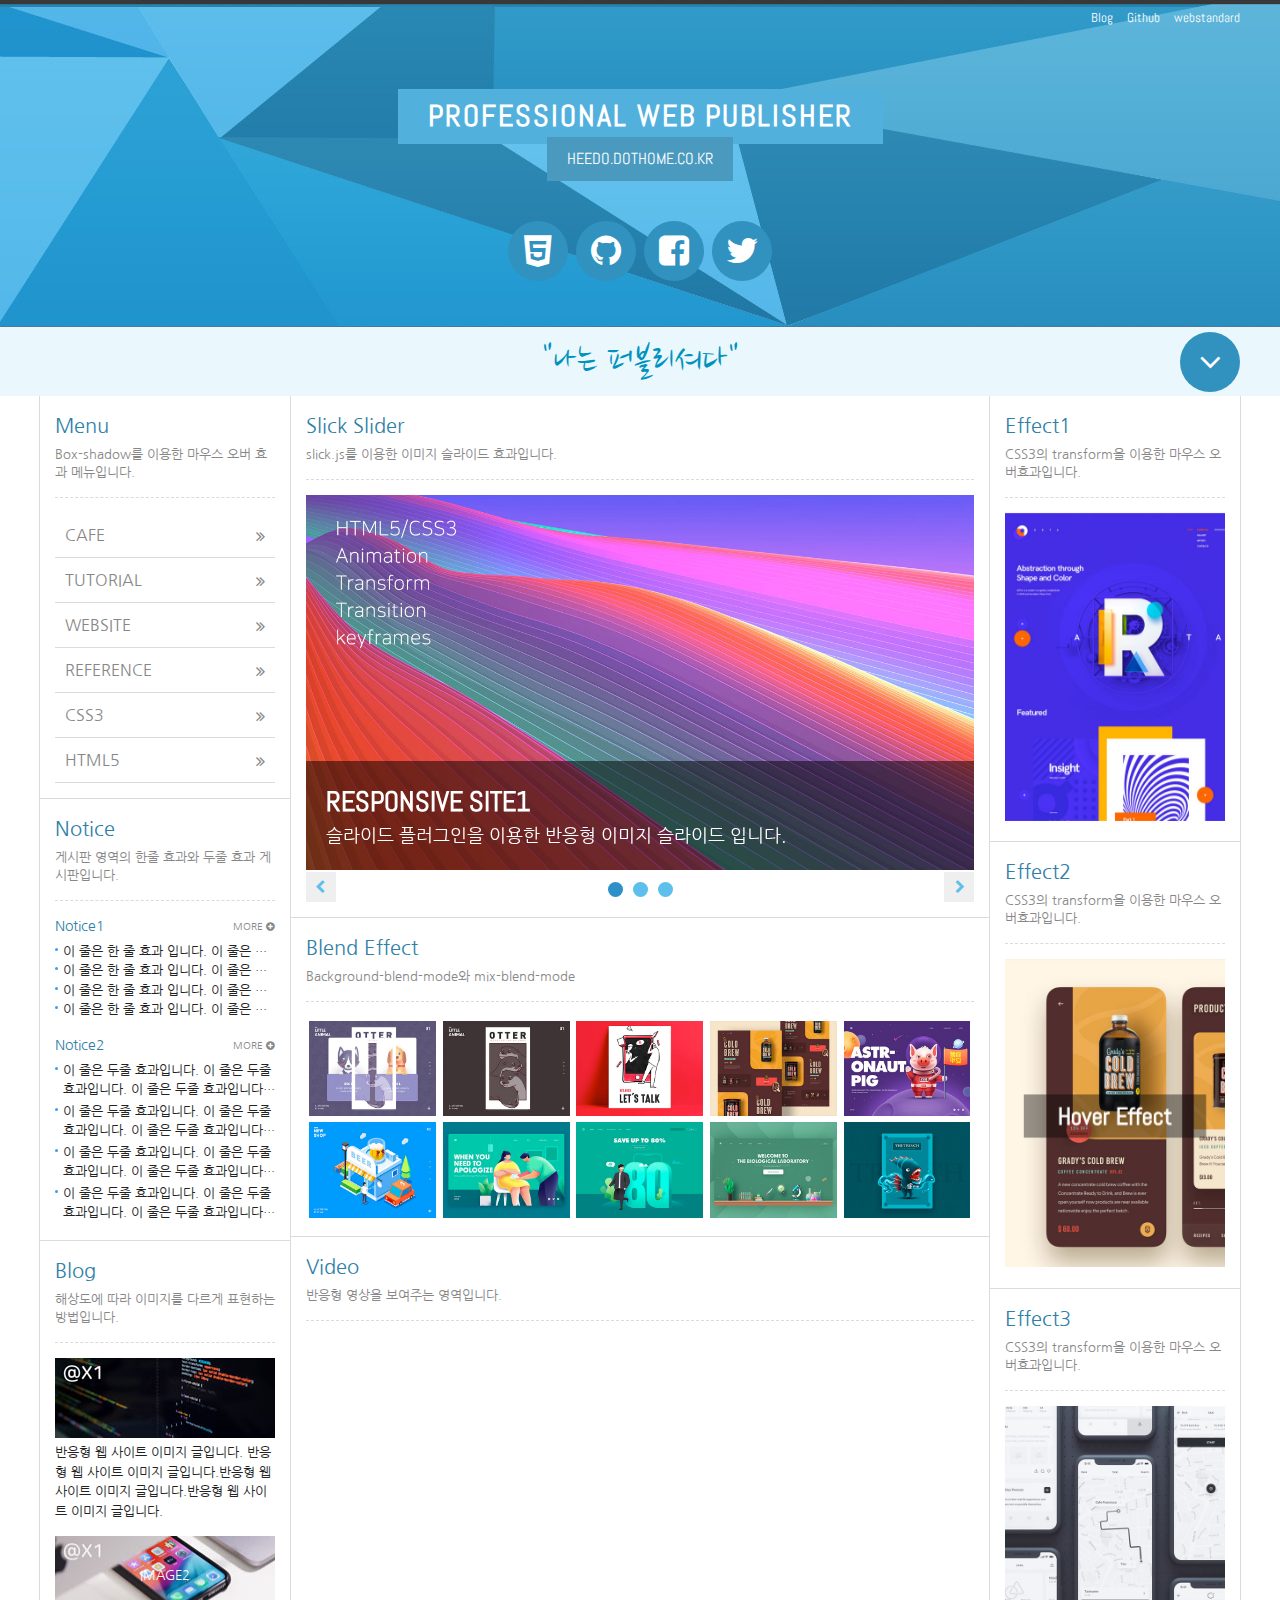
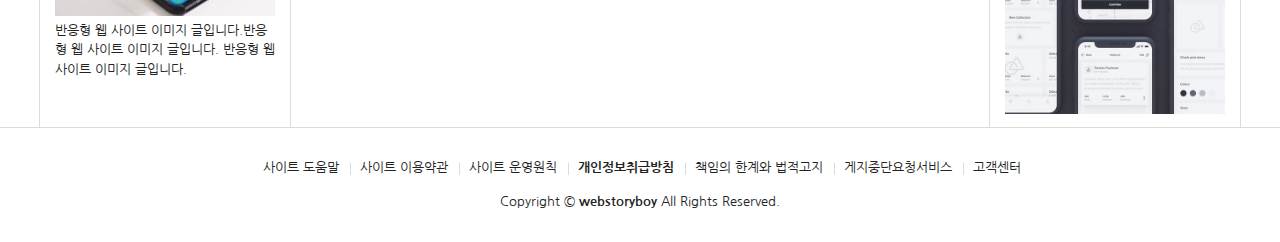
<file: html5/index.html>
<!DOCTYPE html>
<html lang="ko">
<head>
    <meta charset="UTF-8">
    <meta name="viewport" content="user-scalable=no, initial-scale=1.0, maximum-scale=1.0, minimum-scale=1.0, width=device-width">
    <meta name="author" content="heedo">
    <meta name="description" content="반응형 사이트">
    <meta name="keywords" content="반응형사이트, 웹퍼블리셔, 웹접근성, HTML5, heedo, webs">
    <title>반응형 사이트 만들기 : 문서 셋팅</title>

    <!-- style -->
    <link rel="stylesheet" href="css/reset.css">
    <link rel="stylesheet" href="css/style.css">
    <link rel="stylesheet" href="css/font-awesome.css">
    <link rel="stylesheet" href="css/slick.css">
    <link rel="stylesheet" href="css/lightgallery.css"> 

	<!-- Facebook meta tags -->
    <meta property="og:type" content="article" />
    <meta property="og:title" content="반응형 사이트 만들기(title)" />
    <meta property="og:url" content="http://heedo.dothome.co.kr/responsive/html5/index.html" />
    <meta property="og:image" content="http://heedo.dothome.co.kr/assets/ico/icon.png" />
    <meta property="og:site_name" content="반응형 사이트 만들기(site_name)" />
    <meta property="og:description" content="반응형 사이트 따라하기(description)" />

    <!-- twitter meta tags -->
    <meta name="twitter:card" content="summary_large_image" />
    <meta name="twitter:site" content="@heedo" />
    <meta name="twitter:title" content="반응형 사이트 만들기(title)" />
    <meta name="twitter:description" content="반응형 사이트 만들기(description)." />
    <meta property="twitter:image" content="http://heedo.dothome.co.kr/assets/ico/icon.png" />

    <!-- 파비콘 -->
    <link rel="shortcut icon" href="icon/favicon.ico">
    <link rel="apple-touch-icon-precomposed" href="icon/favicon-152.png">
    <link rel="icon" href="path/to/favicon.png">
    <link rel="icon" href="icon/favicon-16.png" sizes="16x16"> 
    <link rel="icon" href="icon/favicon-32.png" sizes="32x32"> 
    <link rel="icon" href="icon/favicon-48.png" sizes="48x48"> 
    <link rel="icon" href="icon/favicon-64.png" sizes="64x64"> 
    <link rel="icon" href="icon/favicon-128.png" sizes="128x128">
    <!-- 웹 폰트  실무에선 4개 설치 불가능 크기가큼 --> 
    <link href="https://fonts.googleapis.com/css?family=Nanum+Gothic" rel="stylesheet">
    <link href="https://fonts.googleapis.com/css?family=Nanum+Brush+Script" rel="stylesheet">
    <link href="https://fonts.googleapis.com/css?family=Abel" rel="stylesheet">
 

	<!-- HTLM5shiv ie6~8 -->
    <!--[if lt IE 9]> 
        <script src="js/html5shiv.min.js"></script>
        <script type="text/javascript">
            alert("현재 당신이 보는 브라우저는 지원하지 않습니다. 최신 브라우저로 업데이트해주세요!");
        </script>
    <![endif]-->

</head>
<body>
	<header id="header">
		<div class="container">
			<div class="row">
				<div class="header">
					<div class="header_menu">
						<a href="#">Blog</a>
						<a href="#">Github</a>
						<a href="#">webstandard</a>
					</div>
					<!--// header_menu -->
					<div class="header_tit">
						<h1>PROFESSIONAL WEB PUBLISHER</h1><br>
						<a href="http://heedo.dothome.co.kr/web/index.html">heedo.dothome.co.kr</a>
					</div>
					<!--// header_tit -->
					<div class="header_icon">
						<ul>
							<li><a href="#"><i class="fa fa-html5" aria-hidden="true"></i><span>HTML5</span></a></li>
							<li><a href="#"><i class="fa fa-github" aria-hidden="true"></i><span>Github</span></a></li>
							<li><a href="#" class="facebook"><i class="fa fa-facebook-square" aria-hidden="true"></i><span>Facebook</span></a></li>
							<li><a href="#" class="twitter"><i class="fa fa-twitter" aria-hidden="true"></i><span>Twitter</span></a></li>
						</ul>
					</div>
					<!--// header_icon -->

					<!--
						https://developers.facebook.com/tools/debug/
						https://cards-dev.twitter.com/validator
					-->
				</div>
			</div>
		</div>
	</header>
	<!-- //header -->
	
	<nav id ="nav">
		<div class="container">
			<div class="row">
				<div class="nav">
					<h2 class="ir_su">반응형 사이트 전체 메뉴</h2>
					<div>
						<h3>HTML Reference</h3>
			            <ol>
			                <li><a href="#">HTML 태그(Tag)</a></li>
			                <li><a href="#">블록 요소/인라인 요소</a></li>
			                <li><a href="#">DTD 선언</a></li>
			                <li><a href="#">언어 속성 설정</a></li>
			                <li><a href="#">HTML &lt;title&gt;</a></li>
			                <li><a href="#">HTML &lt;meta&gt;</a></li>
			                <li><a href="#">특수문자</a></li>
			                <li><a href="#">하이퍼 링크</a></li>
			                <li><a href="#">HTML &lt;style&gt;</a></li>
			                <li><a href="#">HTML &lt;html&gt;</a></li>
			                <li><a href="#">HTML &lt;head&gt;</a></li>
			                <li><a href="#">HTML &lt;div&gt;</a></li>
			                <li><a href="#">HTML &lt;colgroup&gt;</a></li>
			                <li><a href="#">HTML &lt;caption&gt;</a></li>
			            </ol>
			        </div>
			        <div>
			            <h3>CSS Reference</h3>
			            <ol>
			                <li><a href="#">CSS 선택자</a></li>
			                <li><a href="#">CSS 단위</a></li>
			                <li><a href="#">CSS 색상</a></li>
			                <li><a href="#">CSS 선언 방법</a></li>
			                <li><a href="#">상대주소와 절대주소</a></li>
			                <li><a href="#">CSS float</a></li>
			                <li><a href="#">이미지 표현 방법</a></li>
			                <li><a href="#">이미지 스프라이트</a></li>
			                <li><a href="#">IR 효과</a></li>
			                <li><a href="#">이미지 최적화</a></li>
			                <li><a href="#">background-color</a></li>
			                <li><a href="#">border-style</a></li>
			                <li><a href="#">font-size</a></li>
			                <li><a href="#">text-align</a></li>
			            </ol>
			        </div>
			        <div>
			            <h3>Responsive</h3>
			            <ol>
			                <li><a href="#">반응형사이트</a></li>
			                <li><a href="#">미디어쿼리</a></li>
			                <li><a href="#">CSS3</a></li>
			                <li><a href="#">웹 접근성 연구소</a></li>
			                <li><a href="#">네이버 널리</a></li>
			                <li><a href="#">다음 다룸</a></li>
			                <li><a href="#">Webstandard</a></li>
			            </ol>
			        </div>
				</div>
			</div>
		</div>
	</nav>
	<!-- //nav -->
	<article id ="title">
		<div class="container">
			<div class="title">
				<h2>"나는 퍼블리셔다"</h2>
				<a href="#" class="btn">
					<i class="fa fa-angle-down" aria-hidden="true"></i>
					<span class="ir_su">전체메뉴 보기</span>
				</a>
			</div>
		</div>
	</article>
	<!-- //title -->
	<main>
		<section id="contents">
			<div class="container">	
				<h2 class="ir_su">반응형 사이트 컨텐츠</h2>
				<section id = "cont_left">
					<h3 class="ir_su">반응형 사이트 왼쪽 컨텐츠</h3>
					<article class="column col1">
						<h4 class="col_tit">Menu</h4>
						<p class="col_desc">Box-shadow를 이용한 마우스 오버 효과 메뉴입니다.</p>
						<!--메뉴-->
						<div class="menu">
							<ul>
								<li><a href="#">Cafe <i class="fa fa-angle-double-right" aria-hidden="true"></i></a></li>
								<li><a href="#">Tutorial <i class="fa fa-angle-double-right" aria-hidden="true"></i></a></li>
								<li><a href="#">WebSite <i class="fa fa-angle-double-right" aria-hidden="true"></i></a></li>
								<li><a href="#">Reference <i class="fa fa-angle-double-right" aria-hidden="true"></i></a></li>
								<li><a href="#">CSS3 <i class="fa fa-angle-double-right" aria-hidden="true"></i></a></li>
								<li><a href="#">HTML5 <i class="fa fa-angle-double-right" aria-hidden="true"></i></a></li>
							</ul>

						</div>

						<!--//메뉴 -->
					</article>
                    <!-- //col1 -->
                    <article class="column col2">
                        <h4 class="col_tit">Notice</h4>
						<p class="col_desc">게시판 영역의 한줄 효과와 두줄 효과 게시판입니다.</p>
						<!-- 게시판-->
							<div class="notice1">
								<h5>Notice1</h5>
								<ul>
									<li><a href="#">이 줄은 한 줄 효과 입니다. 이 줄은 한 줄 효과 입니다.</a></li>
									<li><a href="#">이 줄은 한 줄 효과 입니다. 이 줄은 한 줄 효과 입니다.</a></li>
									<li><a href="#">이 줄은 한 줄 효과 입니다. 이 줄은 한 줄 효과 입니다.</a></li>
									<li><a href="#">이 줄은 한 줄 효과 입니다. 이 줄은 한 줄 효과 입니다.</a></li>
								</ul>
								<a href="#" class="more" title="더 보기">More <i class="fa fa-plus-circle" aria-hidden="true"></i></a>
							</div>
							     
                        <!--//게시판-->
                        <!-- 게시판2 -->
						      <div class="notice2 mt15">
							     <h5>Notice2</h5>
							     <ul>
								        <li><a href="#">이 줄은 두줄 효과입니다. 이 줄은 두줄 효과입니다. 이 줄은 두줄 효과입니다. 이 줄은 두줄 효과입니다. 이 줄은 한줄 효과입니다. 이 줄은 한줄 효과입니다. 이 줄은 한줄 효과입니다. 이 줄은 한줄 효과입니다.</a></li>
								        <li><a href="#">이 줄은 두줄 효과입니다. 이 줄은 두줄 효과입니다. 이 줄은 두줄 효과입니다. 이 줄은 두줄 효과입니다. 이 줄은 한줄 효과입니다. 이 줄은 한줄 효과입니다. 이 줄은 한줄 효과입니다. 이 줄은 한줄 효과입니다.</a></li>
								        <li><a href="#">이 줄은 두줄 효과입니다. 이 줄은 두줄 효과입니다. 이 줄은 두줄 효과입니다. 이 줄은 두줄 효과입니다. 이 줄은 한줄 효과입니다. 이 줄은 한줄 효과입니다. 이 줄은 한줄 효과입니다. 이 줄은 한줄 효과입니다.</a></li>
								        <li><a href="#">이 줄은 두줄 효과입니다. 이 줄은 두줄 효과입니다. 이 줄은 두줄 효과입니다. 이 줄은 두줄 효과입니다. 이 줄은 한줄 효과입니다. 이 줄은 한줄 효과입니다. 이 줄은 한줄 효과입니다. 이 줄은 한줄 효과입니다.</a></li>
							     </ul>
							     <a href="#" class="more" title="더 보기">More <i class="fa fa-plus-circle" aria-hidden="true"></i></a>
						      </div>
						<!--//게시판2 -->
                    </article>
                    <!--// col2 -->
                    <article class="column col3">
                        <h4 class="col_tit">Blog</h4>
						<p class="col_desc">해상도에 따라 이미지를 다르게 표현하는 방법입니다.</p>
						<!--blog1  -->
                             <div class="blog1"> 
                                <h5 class="ir_su">image1</h5>
                                <figure> <!-- 이미지를 쓸떄 figure 태그 사용-->
                                       <!-- <img src="img/blog1_@1.jpg" class="img-normal" alt="normal image">
                                       <img src="img/blog1_@2.jpg" class="img-retina" alt="retina image" width="100%"> -->
                                       <img src="img/blog3_@1.jpg" srcset="img/blog3_@1.jpg 1x, img/blog3_@2.jpg 2x, img/blog3_@3.jpg 3x," alt="이미지">
                                       <figcaption>반응형 웹 사이트 이미지 글입니다. 반응형 웹 사이트 이미지 글입니다.반응형 웹 사이트 이미지 글입니다.반응형 웹 사이트 이미지 글입니다.</figcaption>  <!-- 이미지 설명할때 -->
                                </figure>  
                             </div>
    

                        <!--// blog1-->
                        <!--blog2  -->
                             <div class="blog2 mt15"> 
                                    <div class="img-retina"> <!-- 이미지를 쓸떄 figure 태그 사용-->
                                        <h5>image2</h5>
                                    </div>
                                    <p>반응형 웹 사이트 이미지 글입니다.반응형 웹 사이트 이미지 글입니다. 반응형 웹 사이트 이미지 글입니다.</p>
                             </div>
                        <!--// blog2-->
                    </article>
                    <!-- //col3 -->
                </section>
                <!-- //cont_left -->
                <section id="cont_center">
                    <h3 class="ir_su">반응형 사이트 가운데 컨텐츠</h3>
                    <article class="column col4">
                        <h4 class="col_tit">Slick Slider</h4>
						<p class="col_desc">slick.js를 이용한 이미지 슬라이드 효과입니다.</p>
						<!-- 이미지 슬라이드  -->
                        <div class="slider">    
                                <div>
                                    <figure>
                                        <img src="img/slider001.jpg" alt="이미지1">
                                        <figcaption><em>Responsive Site1</em><span>슬라이드 플러그인을 이용한 반응형 이미지 슬라이드 입니다.</span></figcaption>
                                    </figure>
                                </div>
                                <div><figure>
                                        <img src="img/slider001.jpg" alt="이미지2">
                                        <figcaption><em>Responsive Site2</em><span>슬라이드 플러그인을 이용한 반응형 이미지 슬라이드 입니다.</span></figcaption>
                                    </figure>
                                </div>
                                <div><figure>
                                        <img src="img/slider001.jpg" alt="이미지3">
                                        <figcaption><em>Responsive Site3</em><span>슬라이드 플러그인을 이용한 반응형 이미지 슬라이드 입니다.</span></figcaption>
                                    </figure>
                                </div>
                        </div>
                        <!-- //이미지 슬라이드-->
                    </article>
                    <!-- //col4 -->

                    <article class="column col5">
                        <h4 class="col_tit">Blend Effect</h4>
						<p class="col_desc">Background-blend-mode와 mix-blend-mode</p>
						<!-- lightbox -->
                        <div class="lightbox square clearfix">
                            <a href="img/light01_s.jpg"><img src="img/light01.jpg" alt="이미지"><em>blur</em></a>
                            <a href="img/light02_s.jpg"><img src="img/light02.jpg" alt="이미지"><em>brightness</em></a>
                            <a href="img/light03_s.jpg"><img src="img/light03.jpg" alt="이미지"><em>contrast</em></a>
                            <a href="img/light04_s.jpg"><img src="img/light04.jpg" alt="이미지"><em>graysclae</em></a>
                            <a href="img/light05_s.jpg"><img src="img/light05.jpg" alt="이미지"><em>hur-tate</em></a>
                            <a href="img/light06_s.jpg"><img src="img/light06.jpg" alt="이미지"><em>invert</em></a>
                            <a href="img/light07_s.jpg"><img src="img/light07.jpg" alt="이미지"><em>opacity</em></a>
                            <a href="img/light08_s.jpg"><img src="img/light08.jpg" alt="이미지"><em>saturate</em></a>
                            <a href="img/light09_s.jpg"><img src="img/light09.jpg" alt="이미지"><em>sepia</em></a>
                            <a href="img/light10_s.jpg"><img src="img/light10.jpg" alt="이미지"><em>Mix</em></a>
                        </div>

                        <!-- //lightbox-->
                    </article>
                    <!-- //col5 -->
                    
                    <article class="column col6">
                        <h4 class="col_tit">Video</h4>
						<p class="col_desc">반응형 영상을 보여주는 영역입니다.</p>
						<!-- video  -->
							<!-- <video autoplay="autoplay" controls="controls" loop="loop">
								<source src="img/video.mp4" type="video/mp4">
							</video> -->
						<div class="video">
							<iframe src="https://www.youtube.com/embed/igNVdlXhKcI" frameborder="0" allow="accelerometer; autoplay; encrypted-media; gyroscope; picture-in-picture" allowfullscreen></iframe>
						</div>
						<!--//video -->
                    </article>
                    <!-- //col6 -->
                </section>
                <!-- //cont_center -->
                <section id="cont_right">
                    <h3 class="ir_su">반응형 사이트 오른쪽 컨텐츠</h3>
                    <article class="column col7">
                        <h4 class="col_tit">Effect1</h4>
						<p class="col_desc">CSS3의 transform을 이용한 마우스 오버효과입니다.</p>
						<!-- side1 -->
						<div class="side1">
                            <figure class="front">
                                <img src="img/side1.jpg" alt="이미지2">
                            </figure>
                            <div class="back">
                            	<i class="fa fa-heart" aria-hidden="true"></i>
                            </div>
                        </div>
                        <!-- side1//-->
                    </article>
                    <!-- //col7 -->
                    
                    <article class="column col8">
                        <h4 class="col_tit">Effect2</h4>
						<p class="col_desc">CSS3의 transform을 이용한 마우스 오버효과입니다.</p>
						<!-- side2 -->
						<div class="side2">
                            <figure class="front">
                                <img src="img/side4.jpg" alt="이미지2">
                                <figcaption>
                                	Hover Effect
                                </figcaption>
                            </figure>
                            <figure class="back">
                                <img src="img/side2.jpg" alt="이미지2">
                                <figcaption>
                                	Hover Effect
                                </figcaption>
                            </figure>
                        </div>
                        <!-- side2//-->
                    </article>
                    <!-- //col8 -->
                    
                    <article class="column col9">
                        <h4 class="col_tit">Effect3</h4>
						<p class="col_desc">CSS3의 transform을 이용한 마우스 오버효과입니다.</p>
						<!-- side3 -->
						<div class="side3">
                            <figure>
                                <img src="img/side3.jpg" alt="이미지2">
                                <figcaption>
                                	<h3>Hover<em>Effect</em></h3>
                                </figcaption>
                            </figure>
                        </div>
                        <!-- side3//-->
                    </article>
                    <!-- //col9 -->
                </section>
                <!-- //cont_right -->
            </div>
        </section>
		<!-- //contents -->
	</main>

	<footer id="footer">
		<div class="container">
			<div class="row">
				<div class="footer">
					<ul>
						<li><a href="#">사이트 도움말</a></li>
						<li><a href="#">사이트 이용약관</a></li>
						<li><a href="#">사이트 운영원칙</a></li>
						<li><a href="#"><strong>개인정보취급방침</a></strong></li>
						<li><a href="#">책임의 한계와 법적고지</a></li>
						<li><a href="#">게지중단요청서비스</a></li>
						<li><a href="#">고객센터</a></li>
					</ul>
					<address>
                        Copyright ©
                        <a href="http://webstoryboy.co.kr"><strong>webstoryboy</strong></a>
                        All Rights Reserved.
                    </address>
				</div>
			</div>
		</div>
	<!-- //footer -->
	</footer>
	<!-- JavaScript Libraries -->
    <script src="js/jquery.min_1.12.4.js"></script>
    <script src="js/modernizr-custom.js"></script>
    <script src="js/slick.min.js"></script>
    <script src="js/lightgallery.min.js"></script>
    <script>
    	//http://www.facebook.com/sharer.php?u={페이지 제목}&t={페이지링크}
        //http://twitter.com/intent/tweet?text={페이지 제목}&url={페이지링크}
        //https://share.naver.com/web/shareView.nhn?url={페이지링크}&title={페이지 제목}
        //https://plus.google.com/share?url={페이지링크}&t={페이지 제목}
        $(".facebook").click(function(e){
            e.preventDefault();
            window.open('https://www.facebook.com/sharer/sharer.php?u=' +encodeURIComponent(document.URL)+'&t='+encodeURIComponent(document.title), 'facebooksharedialog', 'menubar=no, toolbar=no, resizable=yes, scrollbars=yes, height=300, width=600'); 
        });
        $(".twitter").click(function(e){
            e.preventDefault();
            window.open('https://twitter.com/intent/tweet?text=[%EA%B3%B5%EC%9C%A0]%20' +encodeURIComponent(document.URL)+'%20-%20'+encodeURIComponent(document.title), 'twittersharedialog', 'menubar=no, toolbar=no, resizable=yes, scrollbars=yes, height=300, width=600');
        });

    	//접기/펼치기
    	$(".btn").click(function(e){
    		e.preventDefault();
    		$(".nav").slideToggle();
    		$(".btn").toggleClass("open");

    		if( $(".btn").hasClass("open") ){
    			//open이 있을때
    			$(".btn").find("i").attr("class","fa fa-angle-up");

    		} else {
    			//open이 없을때
    			$(".btn").find("i").attr("class","fa fa-angle-down");
    		}
    	});

    	$(window).resize(function(){
    		var wWidth = $(window).width();
    			if(wWidth < 600){
    				$(".nav").removeAttr("style");
    			}
    	});

        //라이트박스
        $(".lightbox").lightGallery({
            autoplay: true,
            pause: 3000,
            progressBar: true
        }); 

        //이미지 슬라이더 1속성 설정, 2반응형 설정 slick.js의 장점
        $(".slider").slick({
            dots: true,
            autoplay: true,
            autoplaySpeed: 3000,
            arrows: true,
            responsive: [
                {
                    breakpoint: 768,
                    settings: {
                        autoplay: false,
                    }
                }
            ]
        });
        //sns 공유하기
        $(".facebook").click(function(e){
            e.preventDefault();
            window.open('https://www.facebook.com/sharer/sharer.php?u=' +encodeURIComponent(document.URL)+'&t='+encodeURIComponent(document.title), 'facebooksharedialog', 'menubar=no, toolbar=no, resizable=yes, scrollbars=yes, height=300, width=600'); 
        });
        $(".twitter").click(function(e){
            e.preventDefault();
            window.open('https://twitter.com/intent/tweet?text=[%EA%B3%B5%EC%9C%A0]%20' +encodeURIComponent(document.URL)+'%20-%20'+encodeURIComponent(document.title), 'twittersharedialog', 'menubar=no, toolbar=no, resizable=yes, scrollbars=yes, height=300, width=600');
        });
    </script>
</body>
</html>
</file>
<file: html5/css/style.css>
/* 레이아웃 */
body {background: url(../img/header_bg.jpg) repeat-x center top;}
#header {  }
#nav {background-color: #f6fdff;}
#title {background-color: #eaf7fd;}
#contents .container {border-right: 1px solid #dbdbdb; border-left: 1px solid #dbdbdb;}
#cont_left {float: left; width: 250px;}
#cont_center {
    overflow: hidden; 
    margin-right: 250px; 
    min-height: 1300px; 
    border-right: 1px solid #dbdbdb;
    border-left: 1px solid #dbdbdb;
} 
	/* margin top:10px 을 쓰니까 right과 left에 center가 침범. 따라서 margin-right:250px를 줌,
	위에 float left를 주었는데 center에 overflow hidden을 주면 영역이 잡힐 거 같아서 줌*/
#cont_right {position: absolute; right: 0; top: 0; width: 250px; }
#footer {border-top: 1px solid #dbdbdb;}


/* 컨테이너 가운데로 와주게 박스설정해주는것*/
.container {position: relative; width: 1200px; margin: 0 auto;/* background: rgba(0,0,0,0.3) */}

/* 헤더 */
.header {height: 327px;}
.header .header_menu {text-align: right;}
.header .header_menu a {color:#fff; padding: 8px 0 6px 10px; display: inline-block; 
	color: #fff; 
	transition :  0.3s ease; font-family: 'Abel', sans-serif;} /* padding이 먹히게 display inline-block 사용*/

.header .header_menu a:hover {color: #ccc;}

/* header_tit */
.header .header_tit {text-align: center; text-transform: uppercase; margin-top: 55px;
 	font-family: 'Abel', sans-serif; }
.header .header_tit h1 {
	font-size: 30px;
	color: #fff; 
	background: #51b0dc; 
	display: inline-block; 
	padding: 5px 30px 5px 30px;
	letter-spacing: 2px;
	font-weight: 900;
	transition: box-shadow 0.25s ease-in-out; 
}
.header .header_tit h1:hover {
    box-shadow: 
        inset -9em 0 0 0 #257FAC, 
        inset 9em 0 0 0 #257FAC;
}	
.header .header_tit a {
	font-size: 16px; color:#fff;
	background-color: #4a9abf;
	display: inline-block;
	padding: 10px 20px 10px 20px;
	margin-top: -7px;
	transition: box-shadow 0.25s ease-in-out;
}

.header .header_tit a:hover {
	box-shadow: 
	0 0 0 5px rgba(75,154,191,0.9) inset,
	0 0 0 100px rgba(0,0,0,0.1) inset;
}
 
.header .header_icon{ text-align: center; margin-top: 40px; padding-bottom: 45px;}
.header .header_icon li{display: inline; margin: 0 2px;}/* 블록구조 가로 정렬을위해 인라인구조로, 버튼마다 간격주기 위해 마진값*/ 
.header .header_icon li a {
	position: relative;
	background-color: #3192bf;
	border-radius: 50%;
	width: 60px; height: 60px; color: #fff; /*인라인구조여서 width,height값이 안먹혀서 block화*/
	display: inline-block; /*따라서 인라인 성질을 가지면서 블록형태로*/
	font-size: 35px;
	line-height: 60px;
	transition: all 0.3s ease;
}
.header .header_icon li a span {
	position: absolute;
	font-size: 12px;
	line-height: 1.6;
	left: 50%; top: -40px;
	transform: translateX(-50%);
	background: #3192bf;
	padding: 3px 9px;
	border-radius: 6px 0;
	opacity: 0;
	transition: all 0.3s ease;
}
.header .header_icon li a span:before {
	content: ''; /*가상요소*/
	position: absolute;
	left: 50%; bottom: -5px;
	border-top: 5px solid #3192bf;    /*삼각형 모양 만드는법*/
	border-left: 5px solid transparent;
	border-right: 5px solid transparent;
}
.header .header_icon li a:hover span {
	opacity: 1;
	top: -33px;
}
.header .header_icon li a:hover{
	box-shadow: 
		0 0 0 3px rgba(75,154,191,0.9) inset,
		0 0 0 100px rgba(0,0,0,0.1) inset;
}

/* 전체 메뉴*/
.nav {overflow: hidden; padding: 25px 0; display: none;}
.nav > div {float: left; width: 40%;}  /*float left를 쓰면 구조꺠찜*/
.nav > div:last-child {width: 20%;}
.nav > div ol {overflow: hidden;}
.nav > div li {float: left; width: 50%; position: relative; padding-left: 8px; box-sizing: border-box;}   /*반으로 줄이기 border box를 이용해서 정해진 규격안에 들어오게함*/
.nav > div:last-child li {width: 100%;} 	/* 마지막은 적용 x */
.nav > div li:before {
	content: '';
	width: 3px; height: 3px;
	background-color: #25a2d0;
	border-radius: 50%;
	position: absolute; left: 0; top: 6px;
}
.nav > div h3 {font-size: 18px; color: #25a2d0; font-weight: bold; margin-bottom: 4px;}
.nav > div li a{position: relative;}
.nav > div li a:after {
	content: '';
	display: inline-block;
	width: 0%; height: 1px;
	background: #25aad0;
	transition: all .2s ease-out;
	position: absolute;  bottom: 0; left: 0;
}
.nav > div li:hover a:after{
	width: 100%;
}
 
/* title */
.title {position: relative; text-align: center;}
.title h2 {font-family: 'Nanum Brush Script', cursive; font-size: 39px; color: #0093bd; padding: 5px 0; }
.title .btn { 
	position: absolute; right: 0; top: 5px; 
	width: 60px; height: 60px;
	line-height: 60px;  /* 문장과 문장 사이의 간격 */
	background-color: #3192bf; color: #fff;
	font-size: 35px;
	border-radius: 50%;
	transition: all 0.3s ease;
}
.title .btn:hover {
	box-shadow: 
	0 0 0 3px rgba(71,154,191,0.9) inset,          /*그림자 타입에 inset을 추가하여 내부 그림자를 만든 방법입니다. 이처럼 외부 그림자뿐만 아니라 내부 그림자 역시 만들 수 있다*/
    0 0 0 100px rgba(0,0,0,0.1) inset;
}

/* 컨텐츠 영역 */
.column {padding: 15px; border-bottom: 1px solid #dbdbdb;}
.column .col_tit {font-size: 20px; color: #2f7fa6; padding-bottom: 5px;}
.column .col_desc {border-bottom: 1px dashed #dbdbdb; padding-bottom: 15px;	 margin-bottom: 15px;
color: #878787; line-height: 18px;}
.column.col1 {}
.column.col2 {}
.column.col3 {border-bottom: 0;}
.column.col4 {}
.column.col5 {}
.column.col6 {border-bottom: 0;}
.column.col7 {}
.column.col8 {}
.column.col9 {border-bottom: 0;}

/* 메뉴 */
.menu {}
.menu li {position: relative;}
.menu li a {
	font-size: 16px; text-transform: uppercase;
	color: #878787;
	border-bottom: 1px solid #dbdbdb;
	padding: 10px;	display: block;
	transition: box-shadow 0.34s ease, background 0.34s ease;}
.menu li a i {position: absolute; right: 10px;	top: 15px;
}
.menu li a:hover {
	box-shadow: inset 180px 0 0 0 rgba(36,130,174,0.7);
	color: #fff;
	background: rgba(36,130,174,0.9);
}

/* 게시판1 */
.notice1 {position: relative;}
.notice1 h5 {font-size: 14px; color: #2f7fa6; padding-bottom: 5px;}
.notice1 li {position: relative; overflow: hidden; text-overflow: ellipsis; white-space: nowrap; padding-left: 8px;}   /* overflow: hidden; text-overflow: ellipsis; white-space: nowrap; 한 줄 효과 */
.notice1 li:before {
    content: '';
    width: 3px; height: 3px;
    border-radius: 50%;
    background: #449ce2;
    position: absolute; left: 0; top: 6px;

}  
.notice1 .more {
    position: absolute; right: 0; top: 3px;
    color: #878787;
    text-transform: uppercase;
    font-size: 10px;
}

/* 게시판2 */
.notice2 {position: relative;  }
.notice2 h5 {font-size: 14px; color: #2f7fa6; padding-bottom: 5px;}
.notice2 li {
    position: relative; 
    overflow: hidden;    /* 두줄 효과 */
    text-overflow: ellipsis; 
    display: -webkit-box;
    -webkit-box-orient: vertical;
    -webkit-line-clamp : 2;     /* 두줄 효과 */
    padding-left: 8px;
    padding-bottom: 5px;
    height: 36px;
    max-height: 40px; /* ie 8,9 버전호환성 */
}
.notice2 li:before {
    content: ''; width: 3px; height: 3px; 
    border-radius: 50%;
    background: #449ce2; 
    position: absolute; left: 0; top: 6px;
}
.notice2 .more {
    position: absolute; 
    right: 0; top: 3px; 
    color: #878787; 
    text-transform: uppercase;
    font-size: 10px;
}

/* 블로그1 */
.blog1 img {width: 100%;}
.blog1 .img-retina {display: none;}

@media only screen and (-webkit-min-device-pixel-ratio: 1.5),      /* 비율설정 https://webkit.org/demos/srcset/ . 화면 비율이 1.5이상 되었을때 레티나 이미지 활성화 아니면 노말이미지 */
       only screen and (min-device-pixel-ratio: 1.5),
       only screen and (min-resolution: 1.5dppx) {
        .blog1 .img-retina {display: initial;}
        .blog1 .img-normal {display: none;}
}

/* 블로그2 */
.blog2 h5 {color: #fff; text-align:center; padding: 30px 30px;  text-transform: uppercase;}
.blog2 p {padding-top: 5px;}
.blog2 .img-retina{ 
    background-image: url(../img/blog4_@1.jpg);
    background-size: cover;  /*화면 크기에 딱 맞게 설정*/
}
@media only screen and (-webkit-min-device-pixel-ratio: 2),      /* 비율설정 https://webkit.org/demos/srcset/ . 화면 비율이 1.5이상 되었을때 레티나 이미지 활성화 아니면 노말이미지 */
            only screen and (min-device-pixel-ratio: 2),
            only screen and (min-resolution: 2dppx) {
            .blog2 .img-retina {background-image: url(../img/blog4_@2.jpg);}
 }
 @media only screen and (-webkit-min-device-pixel-ratio: 3),      /* 비율설정 https://webkit.org/demos/srcset/ . 화면 비율이 1.5이상 되었을때 레티나 이미지 활성화 아니면 노말이미지 */
            only screen and (min-device-pixel-ratio: 3),
            only screen and (min-resolution: 3dppx) {
            .blog2 .img-retina {background-image: url(../img/blog4_@3.jpg);}
 }

/* 이미지 슬라이드 */
.slider figure {position: relative;}
.slider figcaption {
    position: absolute; bottom: 0; left: 0; width: 100%; padding: 20px;
    box-sizing: border-box;
    background-color: rgba(0,0,0,0.5);
    color: #fff;
    font-size: 18px;
}

.slider figcaption em {
    display: block; font-weight: bold; font-size: 28px;
    text-transform: uppercase; font-family: 'Abel', sans-serif;
    opacity: 0;
    transition: all .84s ease;
    transform: translateX(50px);
}
.slider figcaption span {
    display: block;
    overflow: hidden; text-overflow: ellipsis; white-space: nowrap;
    opacity: 0;
    transition: all .84s 0.2s ease;
    transform: translateX(50px);
}
.slider .slick-active figcaption em {opacity: 1; transform: translateX(0);}
.slider .slick-active figcaption span {opacity: 1; transform: translateX(0);}

.slider .slick-dots {display: block; width: 100%; text-align: center;}
.slider .slick-dots li {display: inline-block; width: 15px; height: 15px; margin: 5px;}
.slider .slick-dots li button {
    font-size: 0; line-height: 0;
    display: block; width: 15px; height: 15px;
    cursor: pointer;
    background-color: #5dbfeb;
    border-radius: 50%;
}
.slider .slick-dots li.slick-active button {background-color: #2b91c8;} /*버튼 활성화 */
.slider .slick-prev {
    position: absolute; left: 0; bottom: 0; z-index: 1000;
    width: 30px; height: 30px;   
    display: inline-block;
    text-indent: -9999px;  /* 글씨 없애기위해 */
    font: normal normal normal 14px/1 FontAwesome;   /* fontawesome을 이미지태그가아니라 img태그로 불러옴 */
}
.slider .slick-prev::before {
    content: "\f053";
    color: #5dbfeb;
    text-indent:  0;  /* 글씨 없애기위해 */
    position: absolute; left: 9px; top: 8px;
}
.slider .slick-next {
    position: absolute; right: 0; bottom: 0; z-index: 1000;
    width: 30px; height: 30px;
    display: inline-block;
    text-indent: -9999px;
    font: normal normal normal 14px/1 FontAwesome;


}

.slider .slick-next::before {
    content: "\f054";
    color: #5dbfeb;
    text-indent:  0;
    position: absolute; left: 11px; top: 8px;

}

/* 라이트 박스 */
.square a {float: left; width: 19%; margin: 0.5%; position: relative; overflow: hidden;}
.square a img {width: 100%; display: block;}
.square a em {
    background: rgba(0,0,0,0.77); color: #fff; width: 100%; text-align: center;
    position: absolute; left:0; bottom: -30px; opacity: 1; transition: all .3s ease;}
.square a:hover em {bottom: 0; background: rgba(0,0,0,0.57); }
.square a:nth-child(1):hover img {filter: blur(2px);}
.square a:nth-child(2):hover img {filter: brightness(50%);}
.square a:nth-child(3):hover img {filter: contrast(10%);}
.square a:nth-child(4):hover img {filter: grayscale(100%);}
.square a:nth-child(5):hover img {filter: hue-rotate(120deg);}
.square a:nth-child(6):hover img {filter: invert(100%);}
.square a:nth-child(7):hover img {filter: opacity(10%);}
.square a:nth-child(8):hover img {filter: saturate(10%);}
.square a:nth-child(9):hover img {filter: sepia(120%);}
.square a:nth-child(10):hover img {filter: sepia(120%) hue-rotate(120deg);
}

/* 비디오 */

/*  유튜브 공유버튼을이용한 링크일때 사용*/
.video {position: relative; width: 100%; padding-bottom: 56.25%;}   /*패딩 바텀을 이용해 반응형을 만들수있다.*/
.video iframe {position: absolute; width: 100%; height: 100%;}


/* footer */

.footer {text-align: center; padding: 30px 50px;}  /*위아래 30 왼쪽오른쪽 50*/
.footer li {position: relative; display: inline; padding: 0 7px 0 10px; white-space: nowrap;}   /*float left를 쓰면 가운데 정렬이깨짐*/
.footer li:before {content: ''; width: 1px; height: 12px; background-color: #dbdbdb;
    position: absolute; left: 0; top: 2px;}
.footer li:first-child:before {width: 0;}
.footer address{padding-top: 15px;}

/* 사이드 이펙트1 */
.side1 {position: relative; perspective: 600px; display: block;  }  /*3d원근점 필요*/
.side1 .front {
    transform-style: preserve-3d;
    transform: rotateY(0deg);
    transition: all 0.5s ease-in-out;
    backface-visibility: hidden;   /*3d이기 떄문에 뒤가 보이기 때문에 안보이게한다.*/
}
.side1 .back {
    position: absolute; top: 0; left: 0;
    width: 100%; height: 100%; z-index: -1;
    transform-style: preserve-3d;
    color: #fff;
    background: #4038dc;
    transform: rotateY(-180deg);
    transition: all 0.5s ease-in-out;
    backface-visibility: hidden;
}
.side1 .back i {position: absolute; left: 50%; top: 50%; transform: translate(-50%, -50%); font-size: 60px;}
.side1:hover .front{transform: rotateY(180deg);}
.side1:hover .back{transform: rotateY(0deg); z-index: 1;}  /*다시앞으로 오게하기위해 z-index: -1을줌*/

/* 사이드 이펙트2 */

.side2{position: relative; perspective: 600px;}
.side2 .front {
    transform-style: preserve-3d;
    transform: rotateY(0deg);
    transition: all 0.5s ease-in-out;
    backface-visibility: hidden;
}
.side2 .back {
    position: absolute; top: 0; left: 0;
    width: 100%; height: 100%; z-index: -1;
    transform-style: preserve-3d;
    transform: rotateY(-180deg);
    transition: all 0.5s ease-in-out;
    backface-visibility: hidden;
}
.side2 .front figcaption {
    position: absolute; left: 50%; top: 50%;
    transform: translate(-50%, -50%) translateZ(100px);
    display: block;
    text-align: center;
}
.side2 .back figcaption {
    position: absolute; left: 50%; top: 50%;
    transform: translate(-50%, -50%) translateZ(100px);
    color: #fff; font-size: 20px;
    display: block;
    text-align: center;
}
.side2 figcaption {width: 60%;}
.side2 figcaption {color: #fff; font-size: 20px; font-family: 'Abel', sans-serif; font-weight: bold; background: rgba(0,0,0,0.4); padding: 3px 10px; }
.side2:hover .front {transform: rotateY(180deg);}
.side2:hover .back {transform: rotateY(0deg); z-index: 1;}


/* 사이드 이펙트3 */

.side3 {position: relative; overflow: hidden; background: #000;}

.side3 figcaption{
    position: absolute; top: 50%; left: 50%;
    color: #fff; text-align: center;
    opacity: 0;
    text-transform: uppercase;
    transition: all 0.3s ease;
    transform: translate(350%, -50%) rotate(180deg);

}
.side3 figcaption:after {
    content: '';
    width: 100px;   height: 100px;
    background: #000; border-radius: 50%;
    position: absolute; left: 50%; top: 50%; z-index: -1;
    transform: translate(-50%, -50%);
}
.side3 figcaption h3 {font-size: 16px;}
.side3 figcaption em {display: block; font-weight: bold;}
.side3 img {display: block; transition: all 0.3s ease;}
.side3:hover img {opacity: 0.4;}
.side3:hover figcaption {transform: translate(-50%, -50%) rotate(0deg); opacity: 1;}



/* mediaquery */
/* 화면 너비 0~1220px */
@media (max-width: 1220px){
    .container {width: 100%;}
    .row {padding: 0 15px;}
    #cont_center {min-height: 1350px;}
    #contents .container {border: 0;}

    .title .btn {right: 15px;}
    .square a {width: 24%}
    .square a:nth-child(5n) {display: none;}
}

/* 화면 너비 0~1024px */
@media (max-width: 1024px){
    .square a {width: 32.33333%}
    .square a:nth-child(5) {display: block;}
}

/* 화면 너비 0~960px */
@media (max-width: 960px){
    #cont_right {position: static; width: 100%; border-top: 1px solid #dbdbdb;}
    #cont_center {margin-right: 0; border-right: 0;}

    .nav > div {float: none; width: 100%;}
    .nav > div:last-child {width: 100%;}
    .nav > div li {width: 33.333%;}
    .nav > div:last-child li {width: 33.333%;}
    .nav > div ol {margin-bottom: 10px;}

    #cont_right {overflow: hidden;}
    #cont_right .column {float: left; width: 33.333%; box-sizing: border-box;}
    #cont_right .column.col7 {border-right: 1px solid #dbdbdb; border-bottom: 0;}
    #cont_right .column.col8 {border-right: 1px solid #dbdbdb; border-bottom: 0;}
}

/* 화면 너비 0~768px */
@media (max-width: 768px){
    #cont_left {float: none; width: 100%;}
    #cont_center {border-left: 0;}
}

/* 화면 너비 0~600px */
@media (max-width: 600px){
    .header {height: auto;}
    .nav > div li {width: 50%;}
    .nav > div:last-child li {width: 50%;}

    .header .header_tit {display: none;}
    .header .header_icon {display: none;}
    .title .btn {display: none;}
    .column.col1 .col_tit {display: none;}
    .column.col1 .col_desc {display: none;}
    .column.col1 .menu li a i {display: none;}
    .column.col1 {padding: 0; border-bottom: 0;}
    .column.col1 .menu ul {overflow: hidden;}
    .column.col1 .menu li {float: left; width: 33.33333%; text-align: center; border-right: 1px solid #dbdbdb; box-sizing: border-box;}
    .column.col1 .menu li:nth-child(3n) {border-right: 0;}
    .column.col1 .menu li a {color: #fff; text-shadow: 0 0 5px rgba(0,0,0,0.7);}
    .column.col1 .menu li a:hover {box-shadow: none; background: rgba(36,130,174,0.3);}
    .column.col2 {background: #fff;}
    .column.col4 {border-top: 1px solid #dbdbdb;}

    #cont_right .column {width: 50%;}
    #cont_right .column.col9 {display: none;}
    #cont_right .column.col8 {border right: 0;}

    .slider figcaption {padding: 10px;}
    .slider figcaption em {font-size: 18px;}
    .slider figcaption span {font-size: 14px;}

    .square a {width: 49%}
    .square a:nth-child(5) {display: none;}

    
}

/* 화면 너비 0~480px */
@media (max-width: 480px){

}

/* 화면 너비 0~320px */
@media (max-width: 320px){
    .square a {width: 100%; margin-left:0; margin-right: 0;}

    #cont_right .column {width: 100%;}
    #cont_right .column.col7 {border right: 0; border-bottom: 1px solid #dbdbdb;}
}
</file>
<file: html5/css/lightgallery.css>
/*! lightgallery - v1.6.11 - 2018-05-22
* http://sachinchoolur.github.io/lightGallery/
* Copyright (c) 2018 Sachin N; Licensed GPLv3 */
@font-face {
  font-family: 'lg';
  src: url("../fonts/lg.eot?n1z373");
  src: url("../fonts/lg.eot?#iefixn1z373") format("embedded-opentype"), url("../fonts/lg.woff?n1z373") format("woff"), url("../fonts/lg.ttf?n1z373") format("truetype"), url("../fonts/lg.svg?n1z373#lg") format("svg");
  font-weight: normal;
  font-style: normal;
}
.lg-icon {
  font-family: 'lg';
  speak: none;
  font-style: normal;
  font-weight: normal;
  font-variant: normal;
  text-transform: none;
  line-height: 1;
  /* Better Font Rendering =========== */
  -webkit-font-smoothing: antialiased;
  -moz-osx-font-smoothing: grayscale;
}

.lg-actions .lg-next, .lg-actions .lg-prev {
  background-color: rgba(0, 0, 0, 0.45);
  border-radius: 2px;
  color: #999;
  cursor: pointer;
  display: block;
  font-size: 22px;
  margin-top: -10px;
  padding: 8px 10px 9px;
  position: absolute;
  top: 50%;
  z-index: 1080;
  border: none;
  outline: none;
}
.lg-actions .lg-next.disabled, .lg-actions .lg-prev.disabled {
/*  pointer-events: none;*/
  opacity: 0.5;
}
.lg-actions .lg-next:hover, .lg-actions .lg-prev:hover {
  color: #FFF;
}
.lg-actions .lg-next {
  right: 20px;
}
.lg-actions .lg-next:before {
  content: "\e095";
}
.lg-actions .lg-prev {
  left: 20px;
}
.lg-actions .lg-prev:after {
  content: "\e094";
}

@-webkit-keyframes lg-right-end {
  0% {
    left: 0;
  }
  50% {
    left: -30px;
  }
  100% {
    left: 0;
  }
}
@-moz-keyframes lg-right-end {
  0% {
    left: 0;
  }
  50% {
    left: -30px;
  }
  100% {
    left: 0;
  }
}
@-ms-keyframes lg-right-end {
  0% {
    left: 0;
  }
  50% {
    left: -30px;
  }
  100% {
    left: 0;
  }
}
@keyframes lg-right-end {
  0% {
    left: 0;
  }
  50% {
    left: -30px;
  }
  100% {
    left: 0;
  }
}
@-webkit-keyframes lg-left-end {
  0% {
    left: 0;
  }
  50% {
    left: 30px;
  }
  100% {
    left: 0;
  }
}
@-moz-keyframes lg-left-end {
  0% {
    left: 0;
  }
  50% {
    left: 30px;
  }
  100% {
    left: 0;
  }
}
@-ms-keyframes lg-left-end {
  0% {
    left: 0;
  }
  50% {
    left: 30px;
  }
  100% {
    left: 0;
  }
}
@keyframes lg-left-end {
  0% {
    left: 0;
  }
  50% {
    left: 30px;
  }
  100% {
    left: 0;
  }
}
.lg-outer.lg-right-end .lg-object {
  -webkit-animation: lg-right-end 0.3s;
  -o-animation: lg-right-end 0.3s;
  animation: lg-right-end 0.3s;
  position: relative;
}
.lg-outer.lg-left-end .lg-object {
  -webkit-animation: lg-left-end 0.3s;
  -o-animation: lg-left-end 0.3s;
  animation: lg-left-end 0.3s;
  position: relative;
}

.lg-toolbar {
  z-index: 1082;
  left: 0;
  position: absolute;
  top: 0;
  width: 100%;
  background-color: rgba(0, 0, 0, 0.45);
}
.lg-toolbar .lg-icon {
  color: #999;
  cursor: pointer;
  float: right;
  font-size: 24px;
  height: 47px;
  line-height: 27px;
  padding: 10px 0;
  text-align: center;
  width: 50px;
  text-decoration: none !important;
  outline: medium none;
  -webkit-transition: color 0.2s linear;
  -o-transition: color 0.2s linear;
  transition: color 0.2s linear;
}
.lg-toolbar .lg-icon:hover {
  color: #FFF;
}
.lg-toolbar .lg-close:after {
  content: "\e070";
}
.lg-toolbar .lg-download:after {
  content: "\e0f2";
}

.lg-sub-html {
  background-color: rgba(0, 0, 0, 0.45);
  bottom: 0;
  color: #EEE;
  font-size: 16px;
  left: 0;
  padding: 10px 40px;
  position: fixed;
  right: 0;
  text-align: center;
  z-index: 1080;
}
.lg-sub-html h4 {
  margin: 0;
  font-size: 13px;
  font-weight: bold;
}
.lg-sub-html p {
  font-size: 12px;
  margin: 5px 0 0;
}

#lg-counter {
  color: #999;
  display: inline-block;
  font-size: 16px;
  padding-left: 20px;
  padding-top: 12px;
  vertical-align: middle;
}

.lg-toolbar, .lg-prev, .lg-next {
  opacity: 1;
  -webkit-transition: -webkit-transform 0.35s cubic-bezier(0, 0, 0.25, 1) 0s, opacity 0.35s cubic-bezier(0, 0, 0.25, 1) 0s, color 0.2s linear;
  -moz-transition: -moz-transform 0.35s cubic-bezier(0, 0, 0.25, 1) 0s, opacity 0.35s cubic-bezier(0, 0, 0.25, 1) 0s, color 0.2s linear;
  -o-transition: -o-transform 0.35s cubic-bezier(0, 0, 0.25, 1) 0s, opacity 0.35s cubic-bezier(0, 0, 0.25, 1) 0s, color 0.2s linear;
  transition: transform 0.35s cubic-bezier(0, 0, 0.25, 1) 0s, opacity 0.35s cubic-bezier(0, 0, 0.25, 1) 0s, color 0.2s linear;
}

.lg-hide-items .lg-prev {
  opacity: 0;
  -webkit-transform: translate3d(-10px, 0, 0);
  transform: translate3d(-10px, 0, 0);
}
.lg-hide-items .lg-next {
  opacity: 0;
  -webkit-transform: translate3d(10px, 0, 0);
  transform: translate3d(10px, 0, 0);
}
.lg-hide-items .lg-toolbar {
  opacity: 0;
  -webkit-transform: translate3d(0, -10px, 0);
  transform: translate3d(0, -10px, 0);
}

body:not(.lg-from-hash) .lg-outer.lg-start-zoom .lg-object {
  -webkit-transform: scale3d(0.5, 0.5, 0.5);
  transform: scale3d(0.5, 0.5, 0.5);
  opacity: 0;
  -webkit-transition: -webkit-transform 250ms cubic-bezier(0, 0, 0.25, 1) 0s, opacity 250ms cubic-bezier(0, 0, 0.25, 1) !important;
  -moz-transition: -moz-transform 250ms cubic-bezier(0, 0, 0.25, 1) 0s, opacity 250ms cubic-bezier(0, 0, 0.25, 1) !important;
  -o-transition: -o-transform 250ms cubic-bezier(0, 0, 0.25, 1) 0s, opacity 250ms cubic-bezier(0, 0, 0.25, 1) !important;
  transition: transform 250ms cubic-bezier(0, 0, 0.25, 1) 0s, opacity 250ms cubic-bezier(0, 0, 0.25, 1) !important;
  -webkit-transform-origin: 50% 50%;
  -moz-transform-origin: 50% 50%;
  -ms-transform-origin: 50% 50%;
  transform-origin: 50% 50%;
}
body:not(.lg-from-hash) .lg-outer.lg-start-zoom .lg-item.lg-complete .lg-object {
  -webkit-transform: scale3d(1, 1, 1);
  transform: scale3d(1, 1, 1);
  opacity: 1;
}

.lg-outer .lg-thumb-outer {
  background-color: #0D0A0A;
  bottom: 0;
  position: absolute;
  width: 100%;
  z-index: 1080;
  max-height: 350px;
  -webkit-transform: translate3d(0, 100%, 0);
  transform: translate3d(0, 100%, 0);
  -webkit-transition: -webkit-transform 0.25s cubic-bezier(0, 0, 0.25, 1) 0s;
  -moz-transition: -moz-transform 0.25s cubic-bezier(0, 0, 0.25, 1) 0s;
  -o-transition: -o-transform 0.25s cubic-bezier(0, 0, 0.25, 1) 0s;
  transition: transform 0.25s cubic-bezier(0, 0, 0.25, 1) 0s;
}
.lg-outer .lg-thumb-outer.lg-grab .lg-thumb-item {
  cursor: -webkit-grab;
  cursor: -moz-grab;
  cursor: -o-grab;
  cursor: -ms-grab;
  cursor: grab;
}
.lg-outer .lg-thumb-outer.lg-grabbing .lg-thumb-item {
  cursor: move;
  cursor: -webkit-grabbing;
  cursor: -moz-grabbing;
  cursor: -o-grabbing;
  cursor: -ms-grabbing;
  cursor: grabbing;
}
.lg-outer .lg-thumb-outer.lg-dragging .lg-thumb {
  -webkit-transition-duration: 0s !important;
  transition-duration: 0s !important;
}
.lg-outer.lg-thumb-open .lg-thumb-outer {
  -webkit-transform: translate3d(0, 0%, 0);
  transform: translate3d(0, 0%, 0);
}
.lg-outer .lg-thumb {
  padding: 10px 0;
  height: 100%;
  margin-bottom: -5px;
}
.lg-outer .lg-thumb-item {
  border-radius: 5px;
  cursor: pointer;
  float: left;
  overflow: hidden;
  height: 100%;
  border: 2px solid #FFF;
  border-radius: 4px;
  margin-bottom: 5px;
}
@media (min-width: 1025px) {
  .lg-outer .lg-thumb-item {
    -webkit-transition: border-color 0.25s ease;
    -o-transition: border-color 0.25s ease;
    transition: border-color 0.25s ease;
  }
}
.lg-outer .lg-thumb-item.active, .lg-outer .lg-thumb-item:hover {
  border-color: #a90707;
}
.lg-outer .lg-thumb-item img {
  width: 100%;
  height: 100%;
  object-fit: cover;
}
.lg-outer.lg-has-thumb .lg-item {
  padding-bottom: 120px;
}
.lg-outer.lg-can-toggle .lg-item {
  padding-bottom: 0;
}
.lg-outer.lg-pull-caption-up .lg-sub-html {
  -webkit-transition: bottom 0.25s ease;
  -o-transition: bottom 0.25s ease;
  transition: bottom 0.25s ease;
}
.lg-outer.lg-pull-caption-up.lg-thumb-open .lg-sub-html {
  bottom: 100px;
}
.lg-outer .lg-toogle-thumb {
  background-color: #0D0A0A;
  border-radius: 2px 2px 0 0;
  color: #999;
  cursor: pointer;
  font-size: 24px;
  height: 39px;
  line-height: 27px;
  padding: 5px 0;
  position: absolute;
  right: 20px;
  text-align: center;
  top: -39px;
  width: 50px;
}
.lg-outer .lg-toogle-thumb:after {
  content: "\e1ff";
}
.lg-outer .lg-toogle-thumb:hover {
  color: #FFF;
}

.lg-outer .lg-video-cont {
  display: inline-block;
  vertical-align: middle;
  max-width: 1140px;
  max-height: 100%;
  width: 100%;
  padding: 0 5px;
}
.lg-outer .lg-video {
  width: 100%;
  height: 0;
  padding-bottom: 56.25%;
  overflow: hidden;
  position: relative;
}
.lg-outer .lg-video .lg-object {
  display: inline-block;
  position: absolute;
  top: 0;
  left: 0;
  width: 100% !important;
  height: 100% !important;
}
.lg-outer .lg-video .lg-video-play {
  width: 84px;
  height: 59px;
  position: absolute;
  left: 50%;
  top: 50%;
  margin-left: -42px;
  margin-top: -30px;
  z-index: 1080;
  cursor: pointer;
}
.lg-outer .lg-has-iframe .lg-video {
  -webkit-overflow-scrolling: touch;
  overflow: auto;
}
.lg-outer .lg-has-vimeo .lg-video-play {
  background: url("../img/vimeo-play.png") no-repeat scroll 0 0 transparent;
}
.lg-outer .lg-has-vimeo:hover .lg-video-play {
  background: url("../img/vimeo-play.png") no-repeat scroll 0 -58px transparent;
}
.lg-outer .lg-has-html5 .lg-video-play {
  background: transparent url("../img/video-play.png") no-repeat scroll 0 0;
  height: 64px;
  margin-left: -32px;
  margin-top: -32px;
  width: 64px;
  opacity: 0.8;
}
.lg-outer .lg-has-html5:hover .lg-video-play {
  opacity: 1;
}
.lg-outer .lg-has-youtube .lg-video-play {
  background: url("../img/youtube-play.png") no-repeat scroll 0 0 transparent;
}
.lg-outer .lg-has-youtube:hover .lg-video-play {
  background: url("../img/youtube-play.png") no-repeat scroll 0 -60px transparent;
}
.lg-outer .lg-video-object {
  width: 100% !important;
  height: 100% !important;
  position: absolute;
  top: 0;
  left: 0;
}
.lg-outer .lg-has-video .lg-video-object {
  visibility: hidden;
}
.lg-outer .lg-has-video.lg-video-playing .lg-object, .lg-outer .lg-has-video.lg-video-playing .lg-video-play {
  display: none;
}
.lg-outer .lg-has-video.lg-video-playing .lg-video-object {
  visibility: visible;
}

.lg-progress-bar {
  background-color: #333;
  height: 5px;
  left: 0;
  position: absolute;
  top: 0;
  width: 100%;
  z-index: 1083;
  opacity: 0;
  -webkit-transition: opacity 0.08s ease 0s;
  -moz-transition: opacity 0.08s ease 0s;
  -o-transition: opacity 0.08s ease 0s;
  transition: opacity 0.08s ease 0s;
}
.lg-progress-bar .lg-progress {
  background-color: #a90707;
  height: 5px;
  width: 0;
}
.lg-progress-bar.lg-start .lg-progress {
  width: 100%;
}
.lg-show-autoplay .lg-progress-bar {
  opacity: 1;
}

.lg-autoplay-button:after {
  content: "\e01d";
}
.lg-show-autoplay .lg-autoplay-button:after {
  content: "\e01a";
}

.lg-outer.lg-css3.lg-zoom-dragging .lg-item.lg-complete.lg-zoomable .lg-img-wrap, .lg-outer.lg-css3.lg-zoom-dragging .lg-item.lg-complete.lg-zoomable .lg-image {
  -webkit-transition-duration: 0s;
  transition-duration: 0s;
}
.lg-outer.lg-use-transition-for-zoom .lg-item.lg-complete.lg-zoomable .lg-img-wrap {
  -webkit-transition: -webkit-transform 0.3s cubic-bezier(0, 0, 0.25, 1) 0s;
  -moz-transition: -moz-transform 0.3s cubic-bezier(0, 0, 0.25, 1) 0s;
  -o-transition: -o-transform 0.3s cubic-bezier(0, 0, 0.25, 1) 0s;
  transition: transform 0.3s cubic-bezier(0, 0, 0.25, 1) 0s;
}
.lg-outer.lg-use-left-for-zoom .lg-item.lg-complete.lg-zoomable .lg-img-wrap {
  -webkit-transition: left 0.3s cubic-bezier(0, 0, 0.25, 1) 0s, top 0.3s cubic-bezier(0, 0, 0.25, 1) 0s;
  -moz-transition: left 0.3s cubic-bezier(0, 0, 0.25, 1) 0s, top 0.3s cubic-bezier(0, 0, 0.25, 1) 0s;
  -o-transition: left 0.3s cubic-bezier(0, 0, 0.25, 1) 0s, top 0.3s cubic-bezier(0, 0, 0.25, 1) 0s;
  transition: left 0.3s cubic-bezier(0, 0, 0.25, 1) 0s, top 0.3s cubic-bezier(0, 0, 0.25, 1) 0s;
}
.lg-outer .lg-item.lg-complete.lg-zoomable .lg-img-wrap {
  -webkit-transform: translate3d(0, 0, 0);
  transform: translate3d(0, 0, 0);
  -webkit-backface-visibility: hidden;
  -moz-backface-visibility: hidden;
  backface-visibility: hidden;
}
.lg-outer .lg-item.lg-complete.lg-zoomable .lg-image {
  -webkit-transform: scale3d(1, 1, 1);
  transform: scale3d(1, 1, 1);
  -webkit-transition: -webkit-transform 0.3s cubic-bezier(0, 0, 0.25, 1) 0s, opacity 0.15s !important;
  -moz-transition: -moz-transform 0.3s cubic-bezier(0, 0, 0.25, 1) 0s, opacity 0.15s !important;
  -o-transition: -o-transform 0.3s cubic-bezier(0, 0, 0.25, 1) 0s, opacity 0.15s !important;
  transition: transform 0.3s cubic-bezier(0, 0, 0.25, 1) 0s, opacity 0.15s !important;
  -webkit-transform-origin: 0 0;
  -moz-transform-origin: 0 0;
  -ms-transform-origin: 0 0;
  transform-origin: 0 0;
  -webkit-backface-visibility: hidden;
  -moz-backface-visibility: hidden;
  backface-visibility: hidden;
}

#lg-zoom-in:after {
  content: "\e311";
}

#lg-actual-size {
  font-size: 20px;
}
#lg-actual-size:after {
  content: "\e033";
}

#lg-zoom-out {
  opacity: 0.5;
/*  pointer-events: none;*/
}
#lg-zoom-out:after {
  content: "\e312";
}
.lg-zoomed #lg-zoom-out {
  opacity: 1;
/*  pointer-events: auto;*/
}

.lg-outer .lg-pager-outer {
  bottom: 60px;
  left: 0;
  position: absolute;
  right: 0;
  text-align: center;
  z-index: 1080;
  height: 10px;
}
.lg-outer .lg-pager-outer.lg-pager-hover .lg-pager-cont {
  overflow: visible;
}
.lg-outer .lg-pager-cont {
  cursor: pointer;
  display: inline-block;
  overflow: hidden;
  position: relative;
  vertical-align: top;
  margin: 0 5px;
}
.lg-outer .lg-pager-cont:hover .lg-pager-thumb-cont {
  opacity: 1;
  -webkit-transform: translate3d(0, 0, 0);
  transform: translate3d(0, 0, 0);
}
.lg-outer .lg-pager-cont.lg-pager-active .lg-pager {
  box-shadow: 0 0 0 2px white inset;
}
.lg-outer .lg-pager-thumb-cont {
  background-color: #fff;
  color: #FFF;
  bottom: 100%;
  height: 83px;
  left: 0;
  margin-bottom: 20px;
  margin-left: -60px;
  opacity: 0;
  padding: 5px;
  position: absolute;
  width: 120px;
  border-radius: 3px;
  -webkit-transition: opacity 0.15s ease 0s, -webkit-transform 0.15s ease 0s;
  -moz-transition: opacity 0.15s ease 0s, -moz-transform 0.15s ease 0s;
  -o-transition: opacity 0.15s ease 0s, -o-transform 0.15s ease 0s;
  transition: opacity 0.15s ease 0s, transform 0.15s ease 0s;
  -webkit-transform: translate3d(0, 5px, 0);
  transform: translate3d(0, 5px, 0);
}
.lg-outer .lg-pager-thumb-cont img {
  width: 100%;
  height: 100%;
}
.lg-outer .lg-pager {
  background-color: rgba(255, 255, 255, 0.5);
  border-radius: 50%;
  box-shadow: 0 0 0 8px rgba(255, 255, 255, 0.7) inset;
  display: block;
  height: 12px;
  -webkit-transition: box-shadow 0.3s ease 0s;
  -o-transition: box-shadow 0.3s ease 0s;
  transition: box-shadow 0.3s ease 0s;
  width: 12px;
}
.lg-outer .lg-pager:hover, .lg-outer .lg-pager:focus {
  box-shadow: 0 0 0 8px white inset;
}
.lg-outer .lg-caret {
  border-left: 10px solid transparent;
  border-right: 10px solid transparent;
  border-top: 10px dashed;
  bottom: -10px;
  display: inline-block;
  height: 0;
  left: 50%;
  margin-left: -5px;
  position: absolute;
  vertical-align: middle;
  width: 0;
}

.lg-fullscreen:after {
  content: "\e20c";
}
.lg-fullscreen-on .lg-fullscreen:after {
  content: "\e20d";
}

.lg-outer #lg-dropdown-overlay {
  background-color: rgba(0, 0, 0, 0.25);
  bottom: 0;
  cursor: default;
  left: 0;
  position: fixed;
  right: 0;
  top: 0;
  z-index: 1081;
  opacity: 0;
  visibility: hidden;
  -webkit-transition: visibility 0s linear 0.18s, opacity 0.18s linear 0s;
  -o-transition: visibility 0s linear 0.18s, opacity 0.18s linear 0s;
  transition: visibility 0s linear 0.18s, opacity 0.18s linear 0s;
}
.lg-outer.lg-dropdown-active .lg-dropdown, .lg-outer.lg-dropdown-active #lg-dropdown-overlay {
  -webkit-transition-delay: 0s;
  transition-delay: 0s;
  -moz-transform: translate3d(0, 0px, 0);
  -o-transform: translate3d(0, 0px, 0);
  -ms-transform: translate3d(0, 0px, 0);
  -webkit-transform: translate3d(0, 0px, 0);
  transform: translate3d(0, 0px, 0);
  opacity: 1;
  visibility: visible;
}
.lg-outer.lg-dropdown-active #lg-share {
  color: #FFF;
}
.lg-outer .lg-dropdown {
  background-color: #fff;
  border-radius: 2px;
  font-size: 14px;
  list-style-type: none;
  margin: 0;
  padding: 10px 0;
  position: absolute;
  right: 0;
  text-align: left;
  top: 50px;
  opacity: 0;
  visibility: hidden;
  -moz-transform: translate3d(0, 5px, 0);
  -o-transform: translate3d(0, 5px, 0);
  -ms-transform: translate3d(0, 5px, 0);
  -webkit-transform: translate3d(0, 5px, 0);
  transform: translate3d(0, 5px, 0);
  -webkit-transition: -webkit-transform 0.18s linear 0s, visibility 0s linear 0.5s, opacity 0.18s linear 0s;
  -moz-transition: -moz-transform 0.18s linear 0s, visibility 0s linear 0.5s, opacity 0.18s linear 0s;
  -o-transition: -o-transform 0.18s linear 0s, visibility 0s linear 0.5s, opacity 0.18s linear 0s;
  transition: transform 0.18s linear 0s, visibility 0s linear 0.5s, opacity 0.18s linear 0s;
}
.lg-outer .lg-dropdown:after {
  content: "";
  display: block;
  height: 0;
  width: 0;
  position: absolute;
  border: 8px solid transparent;
  border-bottom-color: #FFF;
  right: 16px;
  top: -16px;
}
.lg-outer .lg-dropdown > li:last-child {
  margin-bottom: 0px;
}
.lg-outer .lg-dropdown > li:hover a, .lg-outer .lg-dropdown > li:hover .lg-icon {
  color: #333;
}
.lg-outer .lg-dropdown a {
  color: #333;
  display: block;
  white-space: pre;
  padding: 4px 12px;
  font-family: "Open Sans","Helvetica Neue",Helvetica,Arial,sans-serif;
  font-size: 12px;
}
.lg-outer .lg-dropdown a:hover {
  background-color: rgba(0, 0, 0, 0.07);
}
.lg-outer .lg-dropdown .lg-dropdown-text {
  display: inline-block;
  line-height: 1;
  margin-top: -3px;
  vertical-align: middle;
}
.lg-outer .lg-dropdown .lg-icon {
  color: #333;
  display: inline-block;
  float: none;
  font-size: 20px;
  height: auto;
  line-height: 1;
  margin-right: 8px;
  padding: 0;
  vertical-align: middle;
  width: auto;
}
.lg-outer #lg-share {
  position: relative;
}
.lg-outer #lg-share:after {
  content: "\e80d";
}
.lg-outer #lg-share-facebook .lg-icon {
  color: #3b5998;
}
.lg-outer #lg-share-facebook .lg-icon:after {
  content: "\e901";
}
.lg-outer #lg-share-twitter .lg-icon {
  color: #00aced;
}
.lg-outer #lg-share-twitter .lg-icon:after {
  content: "\e904";
}
.lg-outer #lg-share-googleplus .lg-icon {
  color: #dd4b39;
}
.lg-outer #lg-share-googleplus .lg-icon:after {
  content: "\e902";
}
.lg-outer #lg-share-pinterest .lg-icon {
  color: #cb2027;
}
.lg-outer #lg-share-pinterest .lg-icon:after {
  content: "\e903";
}

.lg-group:after {
  content: "";
  display: table;
  clear: both;
}

.lg-outer {
  width: 100%;
  height: 100%;
  position: fixed;
  top: 0;
  left: 0;
  z-index: 1050;
  text-align: left;
  opacity: 0;
  -webkit-transition: opacity 0.15s ease 0s;
  -o-transition: opacity 0.15s ease 0s;
  transition: opacity 0.15s ease 0s;
}
.lg-outer * {
  -webkit-box-sizing: border-box;
  -moz-box-sizing: border-box;
  box-sizing: border-box;
}
.lg-outer.lg-visible {
  opacity: 1;
}
.lg-outer.lg-css3 .lg-item.lg-prev-slide, .lg-outer.lg-css3 .lg-item.lg-next-slide, .lg-outer.lg-css3 .lg-item.lg-current {
  -webkit-transition-duration: inherit !important;
  transition-duration: inherit !important;
  -webkit-transition-timing-function: inherit !important;
  transition-timing-function: inherit !important;
}
.lg-outer.lg-css3.lg-dragging .lg-item.lg-prev-slide, .lg-outer.lg-css3.lg-dragging .lg-item.lg-next-slide, .lg-outer.lg-css3.lg-dragging .lg-item.lg-current {
  -webkit-transition-duration: 0s !important;
  transition-duration: 0s !important;
  opacity: 1;
}
.lg-outer.lg-grab img.lg-object {
  cursor: -webkit-grab;
  cursor: -moz-grab;
  cursor: -o-grab;
  cursor: -ms-grab;
  cursor: grab;
}
.lg-outer.lg-grabbing img.lg-object {
  cursor: move;
  cursor: -webkit-grabbing;
  cursor: -moz-grabbing;
  cursor: -o-grabbing;
  cursor: -ms-grabbing;
  cursor: grabbing;
}
.lg-outer .lg {
  height: 100%;
  width: 100%;
  position: relative;
  overflow: hidden;
  margin-left: auto;
  margin-right: auto;
  max-width: 100%;
  max-height: 100%;
}
.lg-outer .lg-inner {
  width: 100%;
  height: 100%;
  position: absolute;
  left: 0;
  top: 0;
  white-space: nowrap;
}
.lg-outer .lg-item {
  background: url("../img/loading.gif") no-repeat scroll center center transparent;
  display: none !important;
}
.lg-outer.lg-css3 .lg-prev-slide, .lg-outer.lg-css3 .lg-current, .lg-outer.lg-css3 .lg-next-slide {
  display: inline-block !important;
}
.lg-outer.lg-css .lg-current {
  display: inline-block !important;
}
.lg-outer .lg-item, .lg-outer .lg-img-wrap {
  display: inline-block;
  text-align: center;
  position: absolute;
  width: 100%;
  height: 100%;
}
.lg-outer .lg-item:before, .lg-outer .lg-img-wrap:before {
  content: "";
  display: inline-block;
  height: 50%;
  width: 1px;
  margin-right: -1px;
}
.lg-outer .lg-img-wrap {
  position: absolute;
  padding: 0 5px;
  left: 0;
  right: 0;
  top: 0;
  bottom: 0;
}
.lg-outer .lg-item.lg-complete {
  background-image: none;
}
.lg-outer .lg-item.lg-current {
  z-index: 1060;
}
.lg-outer .lg-image {
  display: inline-block;
  vertical-align: middle;
  max-width: 100%;
  max-height: 100%;
  width: auto !important;
  height: auto !important;
}
.lg-outer.lg-show-after-load .lg-item .lg-object, .lg-outer.lg-show-after-load .lg-item .lg-video-play {
  opacity: 0;
  -webkit-transition: opacity 0.15s ease 0s;
  -o-transition: opacity 0.15s ease 0s;
  transition: opacity 0.15s ease 0s;
}
.lg-outer.lg-show-after-load .lg-item.lg-complete .lg-object, .lg-outer.lg-show-after-load .lg-item.lg-complete .lg-video-play {
  opacity: 1;
}
.lg-outer .lg-empty-html {
  display: none;
}
.lg-outer.lg-hide-download #lg-download {
  display: none;
}

.lg-backdrop {
  position: fixed;
  top: 0;
  left: 0;
  right: 0;
  bottom: 0;
  z-index: 1040;
  background-color: #000;
  opacity: 0;
  -webkit-transition: opacity 0.15s ease 0s;
  -o-transition: opacity 0.15s ease 0s;
  transition: opacity 0.15s ease 0s;
}
.lg-backdrop.in {
  opacity: 1;
}

.lg-css3.lg-no-trans .lg-prev-slide, .lg-css3.lg-no-trans .lg-next-slide, .lg-css3.lg-no-trans .lg-current {
  -webkit-transition: none 0s ease 0s !important;
  -moz-transition: none 0s ease 0s !important;
  -o-transition: none 0s ease 0s !important;
  transition: none 0s ease 0s !important;
}
.lg-css3.lg-use-css3 .lg-item {
  -webkit-backface-visibility: hidden;
  -moz-backface-visibility: hidden;
  backface-visibility: hidden;
}
.lg-css3.lg-use-left .lg-item {
  -webkit-backface-visibility: hidden;
  -moz-backface-visibility: hidden;
  backface-visibility: hidden;
}
.lg-css3.lg-fade .lg-item {
  opacity: 0;
}
.lg-css3.lg-fade .lg-item.lg-current {
  opacity: 1;
}
.lg-css3.lg-fade .lg-item.lg-prev-slide, .lg-css3.lg-fade .lg-item.lg-next-slide, .lg-css3.lg-fade .lg-item.lg-current {
  -webkit-transition: opacity 0.1s ease 0s;
  -moz-transition: opacity 0.1s ease 0s;
  -o-transition: opacity 0.1s ease 0s;
  transition: opacity 0.1s ease 0s;
}
.lg-css3.lg-slide.lg-use-css3 .lg-item {
  opacity: 0;
}
.lg-css3.lg-slide.lg-use-css3 .lg-item.lg-prev-slide {
  -webkit-transform: translate3d(-100%, 0, 0);
  transform: translate3d(-100%, 0, 0);
}
.lg-css3.lg-slide.lg-use-css3 .lg-item.lg-next-slide {
  -webkit-transform: translate3d(100%, 0, 0);
  transform: translate3d(100%, 0, 0);
}
.lg-css3.lg-slide.lg-use-css3 .lg-item.lg-current {
  -webkit-transform: translate3d(0, 0, 0);
  transform: translate3d(0, 0, 0);
  opacity: 1;
}
.lg-css3.lg-slide.lg-use-css3 .lg-item.lg-prev-slide, .lg-css3.lg-slide.lg-use-css3 .lg-item.lg-next-slide, .lg-css3.lg-slide.lg-use-css3 .lg-item.lg-current {
  -webkit-transition: -webkit-transform 1s cubic-bezier(0, 0, 0.25, 1) 0s, opacity 0.1s ease 0s;
  -moz-transition: -moz-transform 1s cubic-bezier(0, 0, 0.25, 1) 0s, opacity 0.1s ease 0s;
  -o-transition: -o-transform 1s cubic-bezier(0, 0, 0.25, 1) 0s, opacity 0.1s ease 0s;
  transition: transform 1s cubic-bezier(0, 0, 0.25, 1) 0s, opacity 0.1s ease 0s;
}
.lg-css3.lg-slide.lg-use-left .lg-item {
  opacity: 0;
  position: absolute;
  left: 0;
}
.lg-css3.lg-slide.lg-use-left .lg-item.lg-prev-slide {
  left: -100%;
}
.lg-css3.lg-slide.lg-use-left .lg-item.lg-next-slide {
  left: 100%;
}
.lg-css3.lg-slide.lg-use-left .lg-item.lg-current {
  left: 0;
  opacity: 1;
}
.lg-css3.lg-slide.lg-use-left .lg-item.lg-prev-slide, .lg-css3.lg-slide.lg-use-left .lg-item.lg-next-slide, .lg-css3.lg-slide.lg-use-left .lg-item.lg-current {
  -webkit-transition: left 1s cubic-bezier(0, 0, 0.25, 1) 0s, opacity 0.1s ease 0s;
  -moz-transition: left 1s cubic-bezier(0, 0, 0.25, 1) 0s, opacity 0.1s ease 0s;
  -o-transition: left 1s cubic-bezier(0, 0, 0.25, 1) 0s, opacity 0.1s ease 0s;
  transition: left 1s cubic-bezier(0, 0, 0.25, 1) 0s, opacity 0.1s ease 0s;
}

/*# sourceMappingURL=lightgallery.css.map */
</file>
